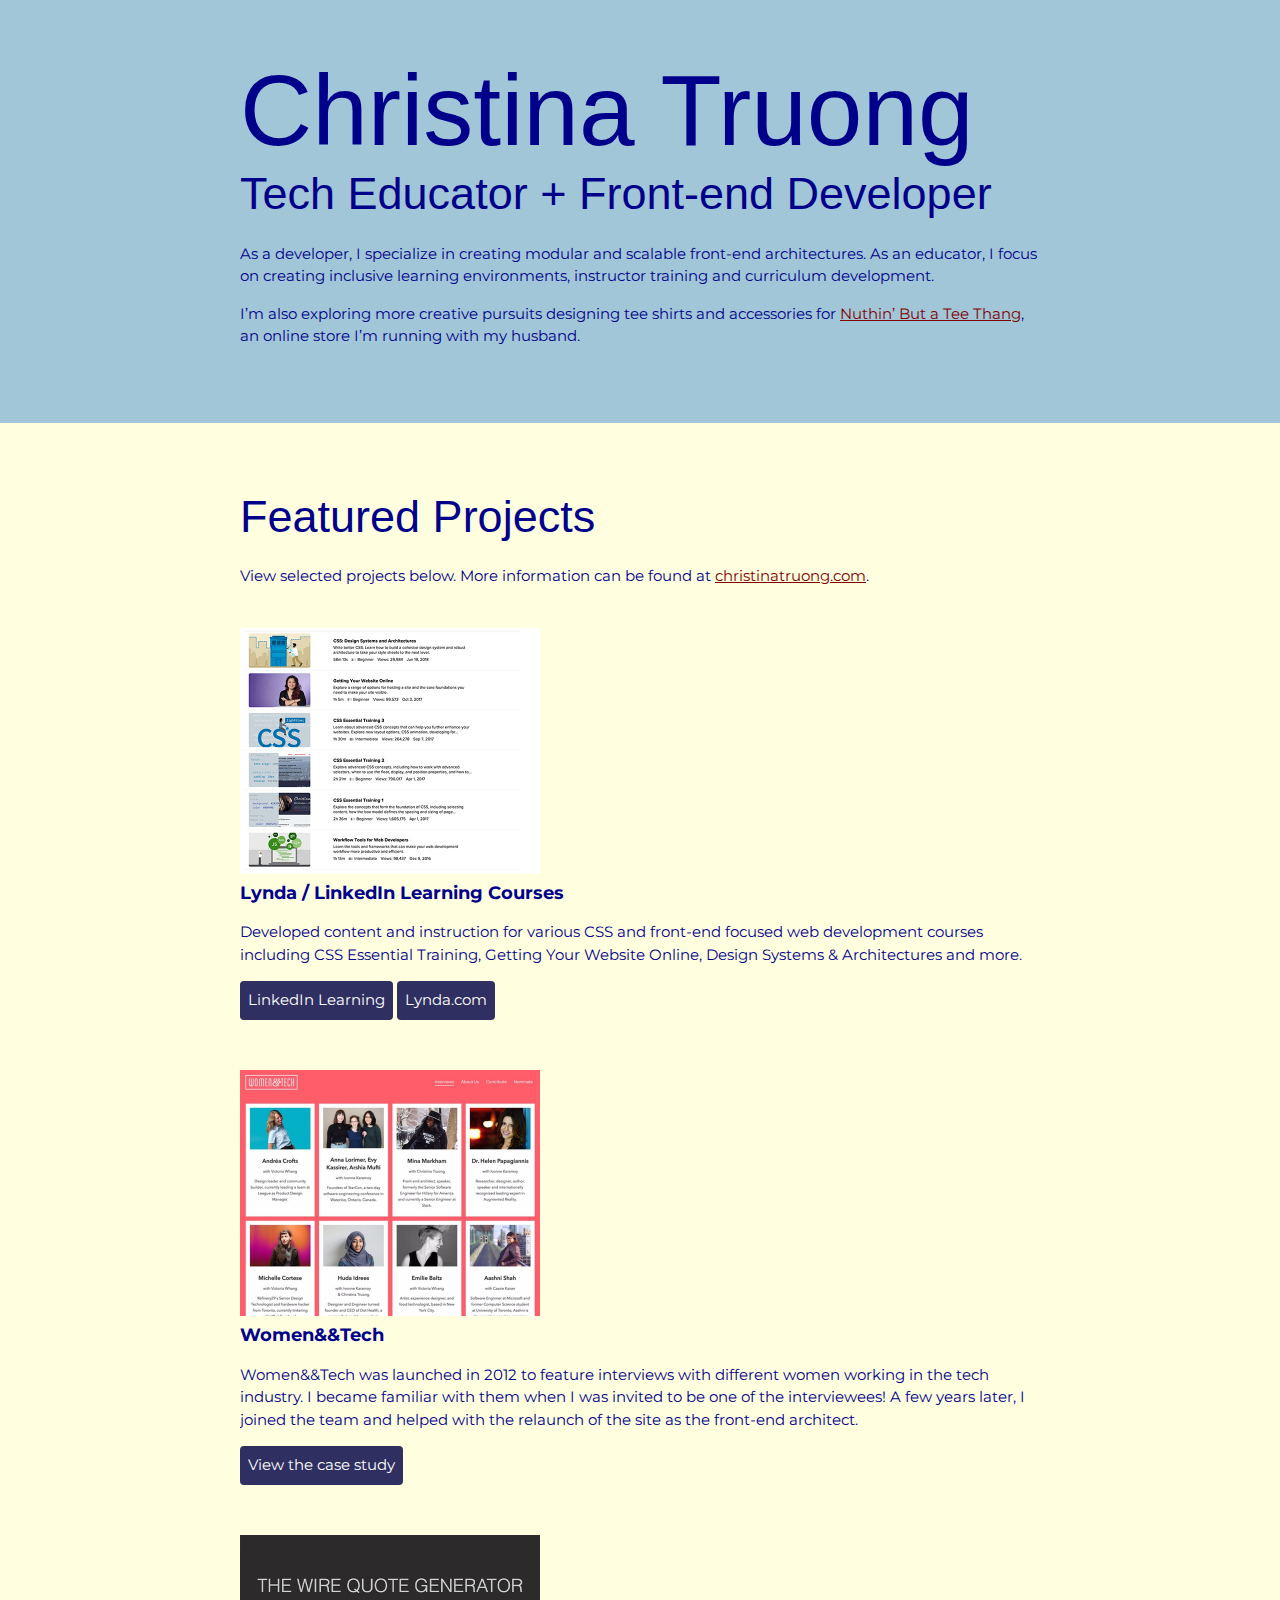
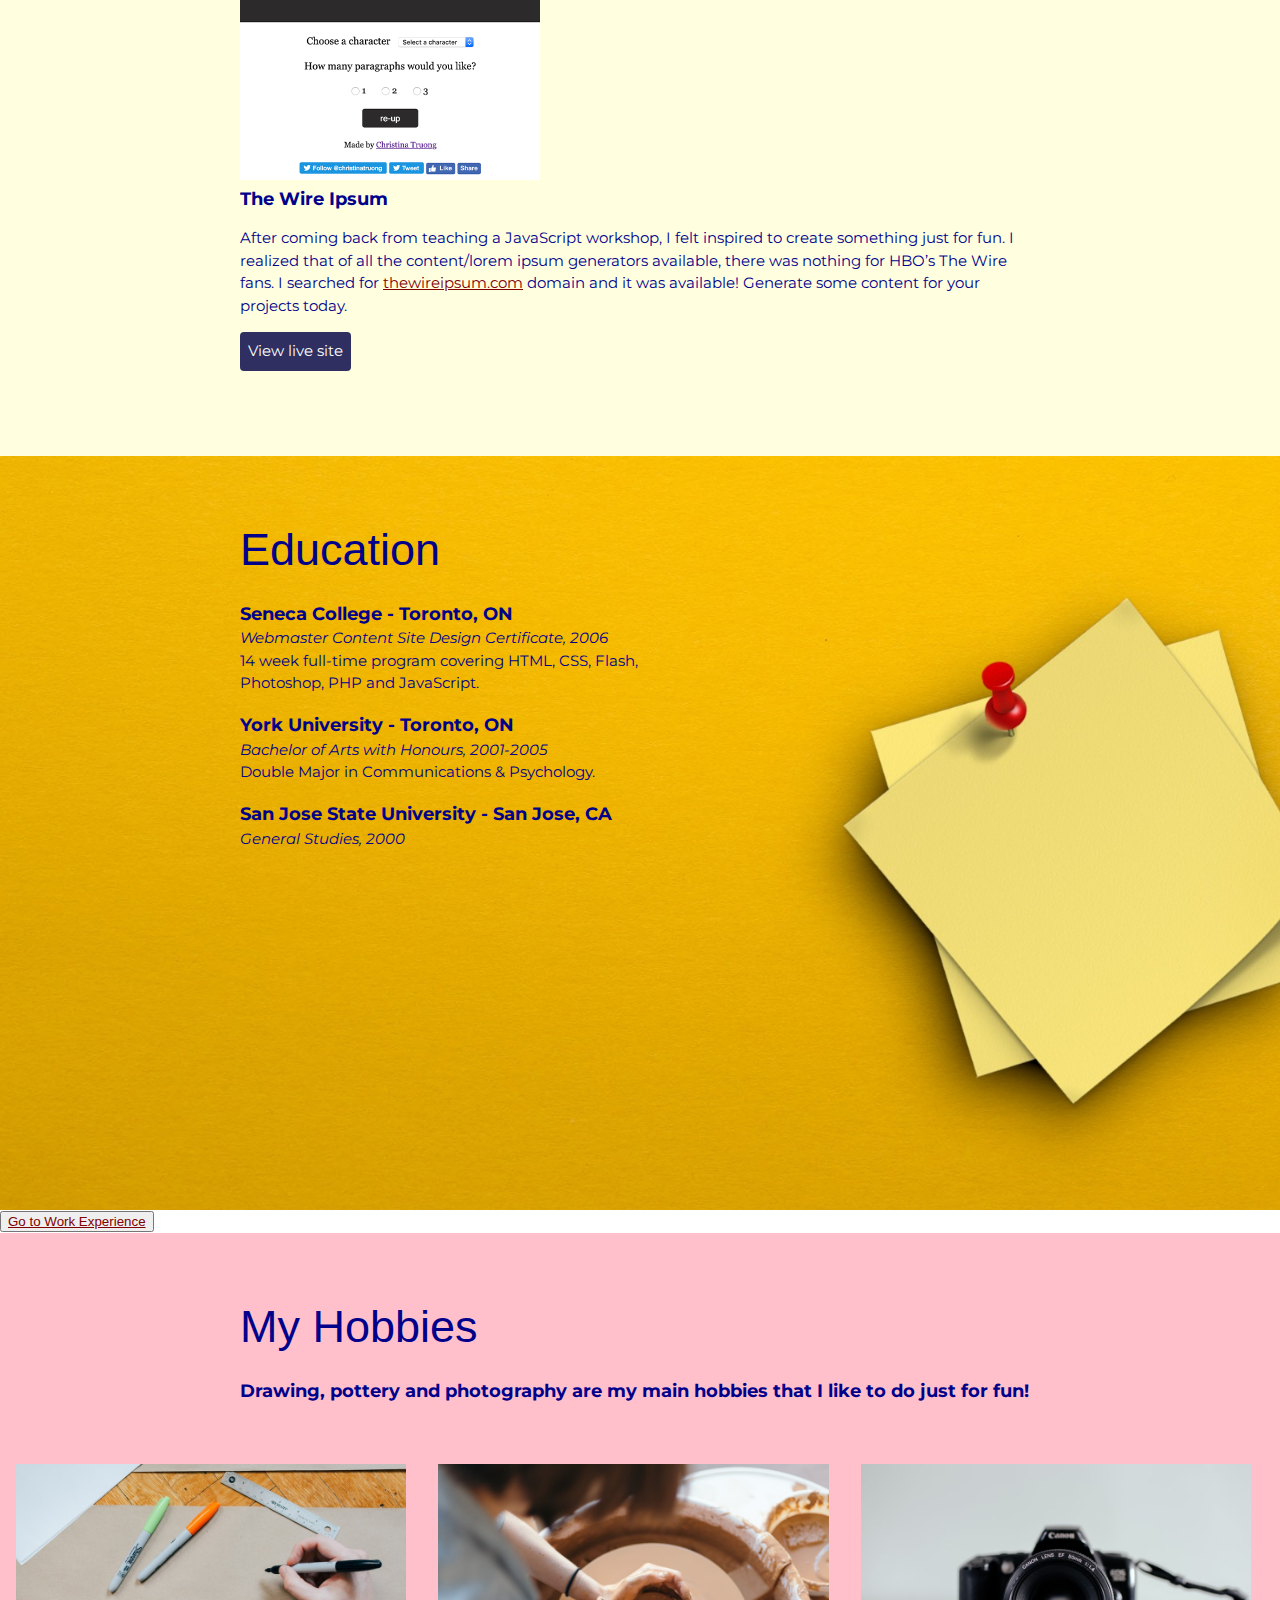
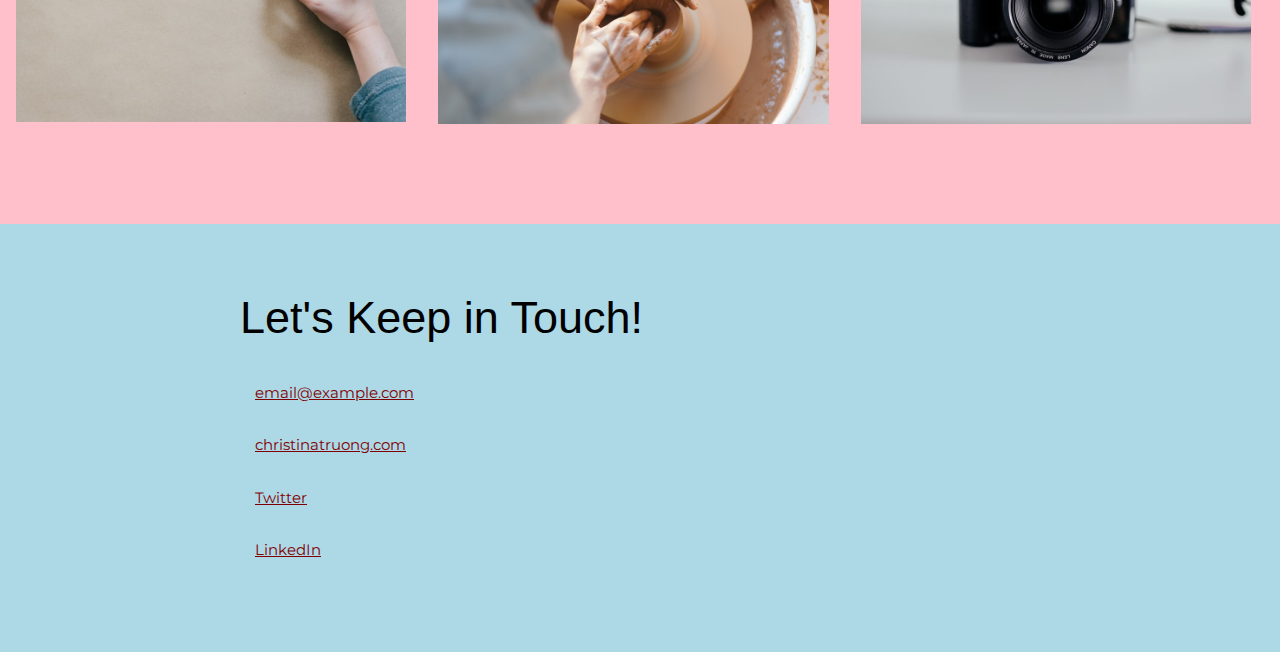
<file: index.html>
<!DOCTYPE html>
<html lang="en">
  <head>
    <meta charset="UTF-8">
    <meta name="viewport" content="width=device-width, initial-scale=1.0">
    <title>Christina Truong, Tech Educator + Front-end Developer</title>
    <link href="https://fonts.googleapis.com/css?family=Caveat|Montserrat:400,600&display=swap" rel="stylesheet">
    <link rel="stylesheet" href="css/styles.css">
  </head>
  <body>
    <main>
      <!-- ***************  ABOUT / PROFILE  **************** -->
      <header>
        <div class="content-wrap">
          <h1>Christina Truong</h1>
          <h2>Tech Educator + Front-end Developer</h2>

          <p>As a developer, I specialize in creating modular and scalable front-end architectures. As an educator, I focus on creating inclusive learning environments, instructor training and curriculum development.</p>
          <p>I’m also exploring more creative pursuits designing tee shirts and accessories for <a href="http://teethang.com" target="_blank">Nuthin’ But a Tee Thang</a>, an online store I’m running with my husband.</p>
        </div>
      </header>

      <!-- ************ PROJECTS / PORTFOLIO  ************** -->
      <section class="projects">
        <div class="content-wrap divider">
          <h2>Featured Projects</h2>
          <p>View selected projects below. More information can be found at <a href="http://christinatruong.com">christinatruong.com</a>.</p>

          <!-- Project 1 -->
          <section class="project-item">
            <img src="images/project-courses.jpg" alt="Lynda & LinkedIn Learning course list">
            <h3>Lynda / LinkedIn Learning Courses</h3>
            <p>Developed content and instruction for various CSS and front-end focused web development courses including CSS Essential Training, Getting Your Website Online, Design Systems & Architectures and more.</p>
            <a class="btn" href="https://www.linkedin.com/learning/instructors/christina-truong?u=2125562" target="_blank">LinkedIn Learning</a>
            <a class="btn" href="https://www.lynda.com/Christina-Truong/7842227-1.html">Lynda.com</a>
          </section>

          <!-- Project 2 -->
          <section class="project-item">
            <img src="images/project-women-tech.jpg" alt="Women and Tech website">
            <h3>Women&&Tech</h3>
            <p>Women&&Tech was launched in 2012 to feature interviews with different women working in the tech industry. I became familiar with them when I was invited to be one of the interviewees! A few years later, I joined the team and helped with the relaunch of the site as the front-end architect.</p>
            <a class="btn" href="http://christinatruong.com/projects/women-and-tech-redesign.html" target="_blank">View the case study</a>
          </section>

          <!-- Project 3 -->
          <section class="project-item">
            <img src="images/project-wire-ipsum.jpg" alt="The Wire Ipsum website">
            <h3>The Wire Ipsum</h3>
            <p>After coming back from teaching a JavaScript workshop, I felt inspired to create something just for fun. I realized that of all the content/lorem ipsum generators available, there was nothing for HBO’s The Wire fans. I searched for <a href="http://thewireipsum.com" target="_blank">thewireipsum.com</a> domain and it was available! Generate some content for your projects today.</p>
            <a class="btn" href="http://thewireipsum.com" target="_blank">View live site</a>
          </section>
        </div>
      </section>
      <!-- *************  EDUCATION & CERTIFICATIONS *********** -->
      <section class="education">
        <div class="content-wrap item-details">
          <h2>Education</h2>

          <section>
            <h3>Seneca College - Toronto, ON</h3>
            <p>Webmaster Content Site Design Certificate, 2006</p>
            <p>14 week full-time program covering HTML, CSS, Flash, Photoshop, PHP and JavaScript.</p>
          </section>

          <section>
            <h3>York University - Toronto, ON</h3>
            <p>Bachelor of Arts with Honours, 2001-2005</p>
            <p>Double Major in Communications & Psychology.</p>
          </section>

          <section>
            <h3>San Jose State University - San Jose, CA</h3>
            <p>General Studies, 2000</p>
          </section>
        </div>
      </section>
     

      <!-- ****************  WORK EXPERIENCE  ******************** -->
        <button>
                    <a class="pageref" href="work-experience.html" target="_self">Go to Work Experience</a>
                </button>

      <!-- ************* MY HOBBIES GALLERY *********** -->

      
      <section class="hobbies">
        <div class="content-wrap">
          <h2>My Hobbies</h2>
          <h3>Drawing, pottery and photography are my main hobbies that I like to do just for fun!</h3>
        </div>
        <div class="content-wrap-gallery">
          <a target="_blank" href="images/drawing.jpg"> 
            <img src="images/drawing.jpg" alt="">
          </a>
          <a target="_blank" href="images/pottery.jpg">
            <img src="images/pottery.jpg" alt="">
          </a>
          <a target="_blank" href="images/photography.jpg">
            <img src="images/photography.jpg" alt="">
          </a>
        </div>

      </section>

      <!-- ************  CONTACT INFO / SOCIAL MEDIA  ************ -->
      <footer>
        <div class="content-wrap">
          <h2>Let's Keep in Touch!</h2>

          <!-- Social media and contact links. Add or remove any networks. -->
          <ul class="contact-list">
            <li><a href="mailto:email@example.com">email@example.com</a></li>
            <li><a href="http://christinatruong.com" target="_blank">christinatruong.com</a></li>
            <li><a href="http://twitter.com/christinatruong" target="_blank">Twitter</a></li>
            <li><a href="#" target="_blank">LinkedIn</a></li>
          </ul>
        </div>
      </footer>
    </main>
  </body>
</html>
</file>
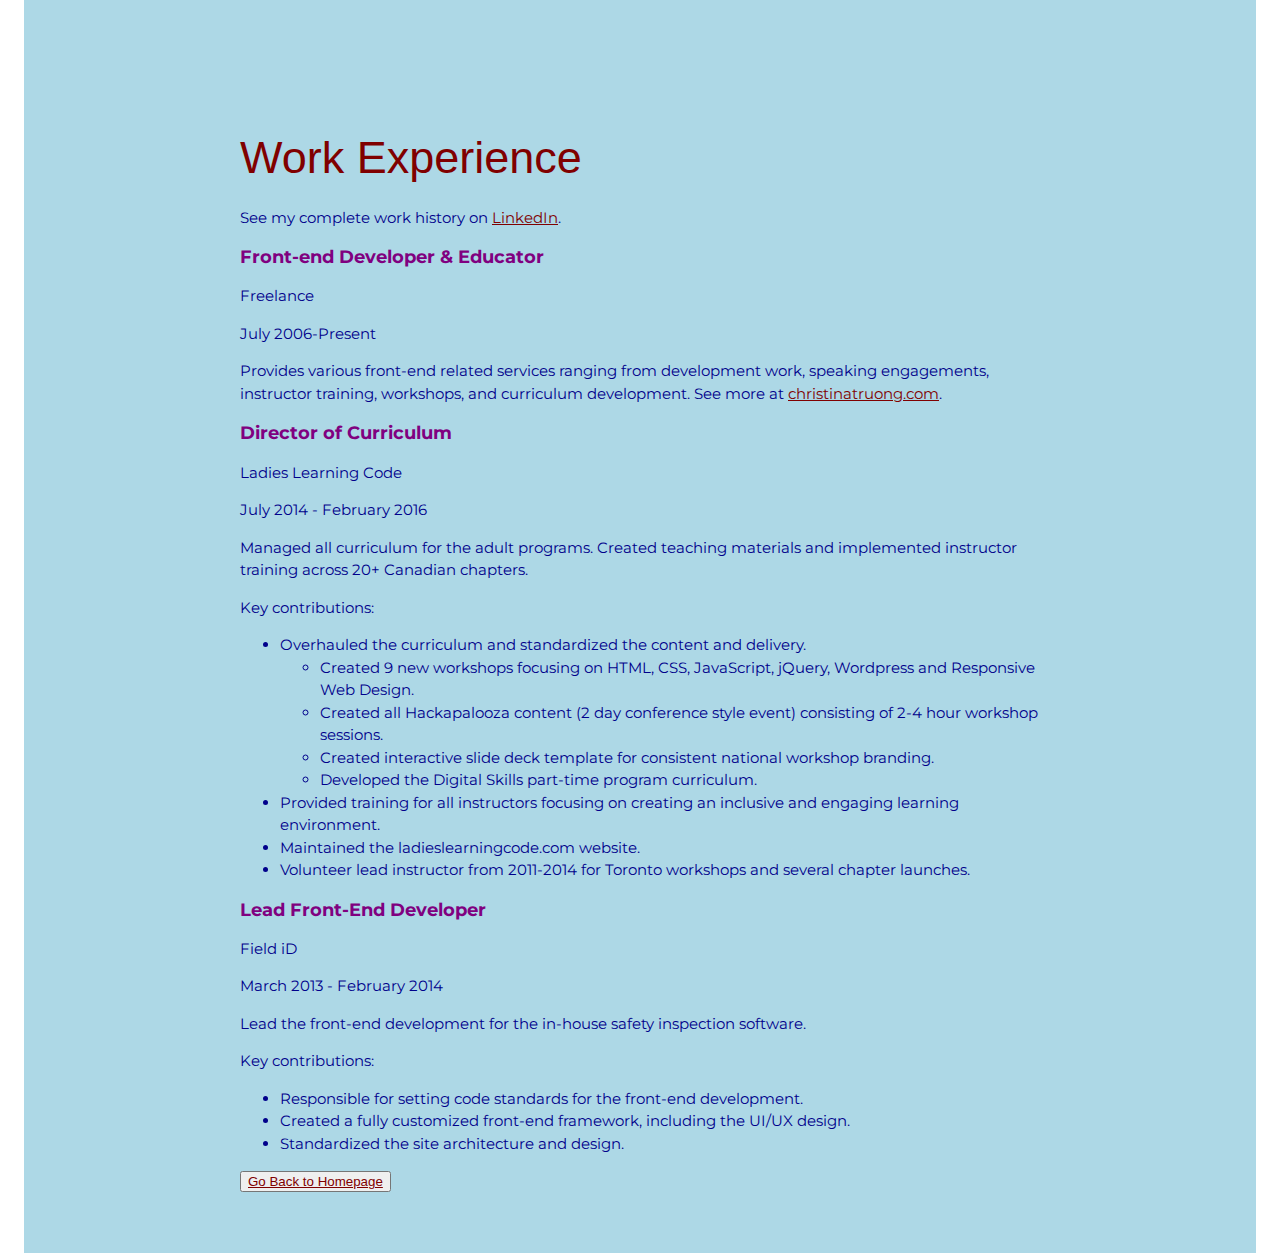
<file: work-experience.html>
<!DOCTYPE html>
<html lang="en">

<head>
    <meta charset="UTF-8">
    <meta name="viewport" content="width=device-width, initial-scale=1.0">
    <title>Work Experience</title>
    <link href="https://fonts.googleapis.com/css?family=Caveat|Montserrat:400,600&display=swap" rel="stylesheet">
    <link rel="stylesheet" href="css/styles.css">
</head>

<body>
    <main>
        <!-- ****************  WORK EXPERIENCE  ******************** -->
        <section class="work-experience">
            <div class="content-wrap">
                <h2>Work Experience</h2>
                <p>See my complete work history on <a href="https://www.linkedin.com/in/christinatruong/">LinkedIn</a>.</p>

                <!-- Job 1 -->
                <section class="job-item">
                    <div class="job-details">
                        <h3>Front-end Developer & Educator</h3>
                        <p>Freelance</p>
                        <p>July 2006-Present</p>
                    </div>
                    <div class="job-summary">
                        <p>Provides various front-end related services ranging from development work, speaking engagements, instructor training, workshops, and curriculum development. See more at <a href="http://christinatruong.com">christinatruong.com</a>.</p>
                    </div>
                </section>

                <!-- Job 2 -->
                <section class="job-item">
                    <div class="job-details">
                        <h3>Director of Curriculum</h3>
                        <p>Ladies Learning Code</p>
                        <p>July 2014 - February 2016</p>
                    </div>
                    <div class="job-summary">
                        <p>Managed all curriculum for the adult programs. Created teaching materials and implemented instructor training across 20+ Canadian chapters.</p>
                        <p>Key contributions:</p>
                        <ul>
                            <li>Overhauled the curriculum and standardized the content and delivery.
                                <ul>
                                    <li>Created 9 new workshops focusing on HTML, CSS, JavaScript, jQuery, Wordpress and Responsive Web Design.</li>
                                    <li>Created all Hackapalooza content (2 day conference style event) consisting of 2-4 hour workshop sessions.</li>
                                    <li>Created interactive slide deck template for consistent national workshop branding.</li>
                                    <li>Developed the Digital Skills part-time program curriculum.</li>
                                </ul>
                            </li>
                            <li>Provided training for all instructors focusing on creating an inclusive and engaging learning environment.</li>
                            <li>Maintained the ladieslearningcode.com website.</li>
                            <li>Volunteer lead instructor from 2011-2014 for Toronto workshops and several chapter launches.</li>
                        </ul>
                    </div>
                </section>

                <!-- Job 3 -->
                <section class="job-item">
                    <div class="job-details">
                        <h3>Lead Front-End Developer</h3>
                        <p>Field iD</p>
                        <p>March 2013 - February 2014</p>
                    </div>
                    <div class="job-summary">
                        <p>Lead the front-end development for the in-house safety inspection software.</p>
                        <p>Key contributions:</p>
                        <ul>
                            <li>Responsible for setting code standards for the front-end development.</li>
                            <li>Created a fully customized front-end framework, including the UI/UX design.</li>
                            <li>Standardized the site architecture and design.</li>
                        </ul>
                    </div>
                </section>
                <button>
                    <a class="pageref" href="index.html" target="_self">Go Back to Homepage</a>
                </button>
            </div>
        </section>
    </main>
</body>

</html>
</file>
<file: css/styles.css>
/*
COLOR PALETTE
https://coolors.co/f7fff7-343434-2f3061-ffe66d-a1c6d7
#F7FFF7 - almost white
#343434 - dark gray - almost black
#2F3061 - blue dark
#FFE66D - yellow
#A1C6D7 - blue light
*/


/* Global styles
------------------------------------*/
html {
  box-sizing: border-box;
}
*, *:before, *:after {
  box-sizing: inherit;
}

body {
  color: darkblue ;
  margin: 0;
  padding: 0;
  font-family: 'Montserrat', sans-serif;
  font-size: 15px;
  line-height: 1.5;
}
img {
  width: 300px;
}
a {
  color: maroon;
}
a:hover {
  text-decoration: none;
}
h1 {
  font-size: 100px;
  line-height: 1;
}
h2 {
  font-size: 45px;
}
h1, h2 {
  font-family: 'Oswald', sans-serif;
  font-weight: 400;
  margin: 0;
}
.content-wrap {
  max-width: 800px;
  width: 85%;
  margin: 0 auto;
  padding: 60px 0;
}
h3 {
  margin-bottom: 0;
}
.item-details h3 + p {
  font-style: italic;
}
.item-details h3 ~ p {
  margin: 0;
}
.divider > section {
  border-bottom: 1px lightyellow ;
  padding: 25px 0;
}
.divider > section:last-of-type {
  border-bottom: none;
}


/* Profile
------------------------------------*/
header {
  background: #A1C6D7;
  color: middle orange;
}


/* Projects
------------------------------------*/
.projects {
  background: lightyellow;
}
.projects a {
  color: maroon;
}
.projects .btn {
  color: white;
  background: #2F3061;
  text-decoration: none;
  padding: 8px;
  border-radius: 4px;
  display: inline-block;
}
.projects .btn:hover {
  background: rgba(47, 48, 97, 80%);
}
.project-item {
  overflow: hidden;
}
.project-item h3 {
  margin-top: 0;
}


/* Work Experience
------------------------------------*/
.work-experience {
  margin: 0px 24px;
  background: lightblue;
 
}

.work-experience h2{
  color: maroon;
  padding-top: 64px;
}

.work-experience h3 {
  color: purple;
  margin-top: 0px;
}


/* Education
------------------------------------*/
.education {
  background-image: url(../images/post-its.jpg);
  background-size: cover;
  background-position: top right;
  padding-bottom: 300px;
}
.education p {
  width: 60%;
}

/* My Hobbies
------------------------------------*/
.hobbies {
  margin: 0 ;
  padding: 0 ;
  padding-bottom: 100px;
  background: pink;
  overflow: hidden;
  
}

.hobbies img {
  float: left;
  width: 33%;
  padding: 0 16px;
  
}




/* Contact Info
------------------------------------*/
footer {
  background: lightblue;
  color: black;
}
.contact-list {
  list-style-type: none;
  padding: 0;
}
.contact-list a {
  padding: 15px;
  display: inline-block;
}
</file>
